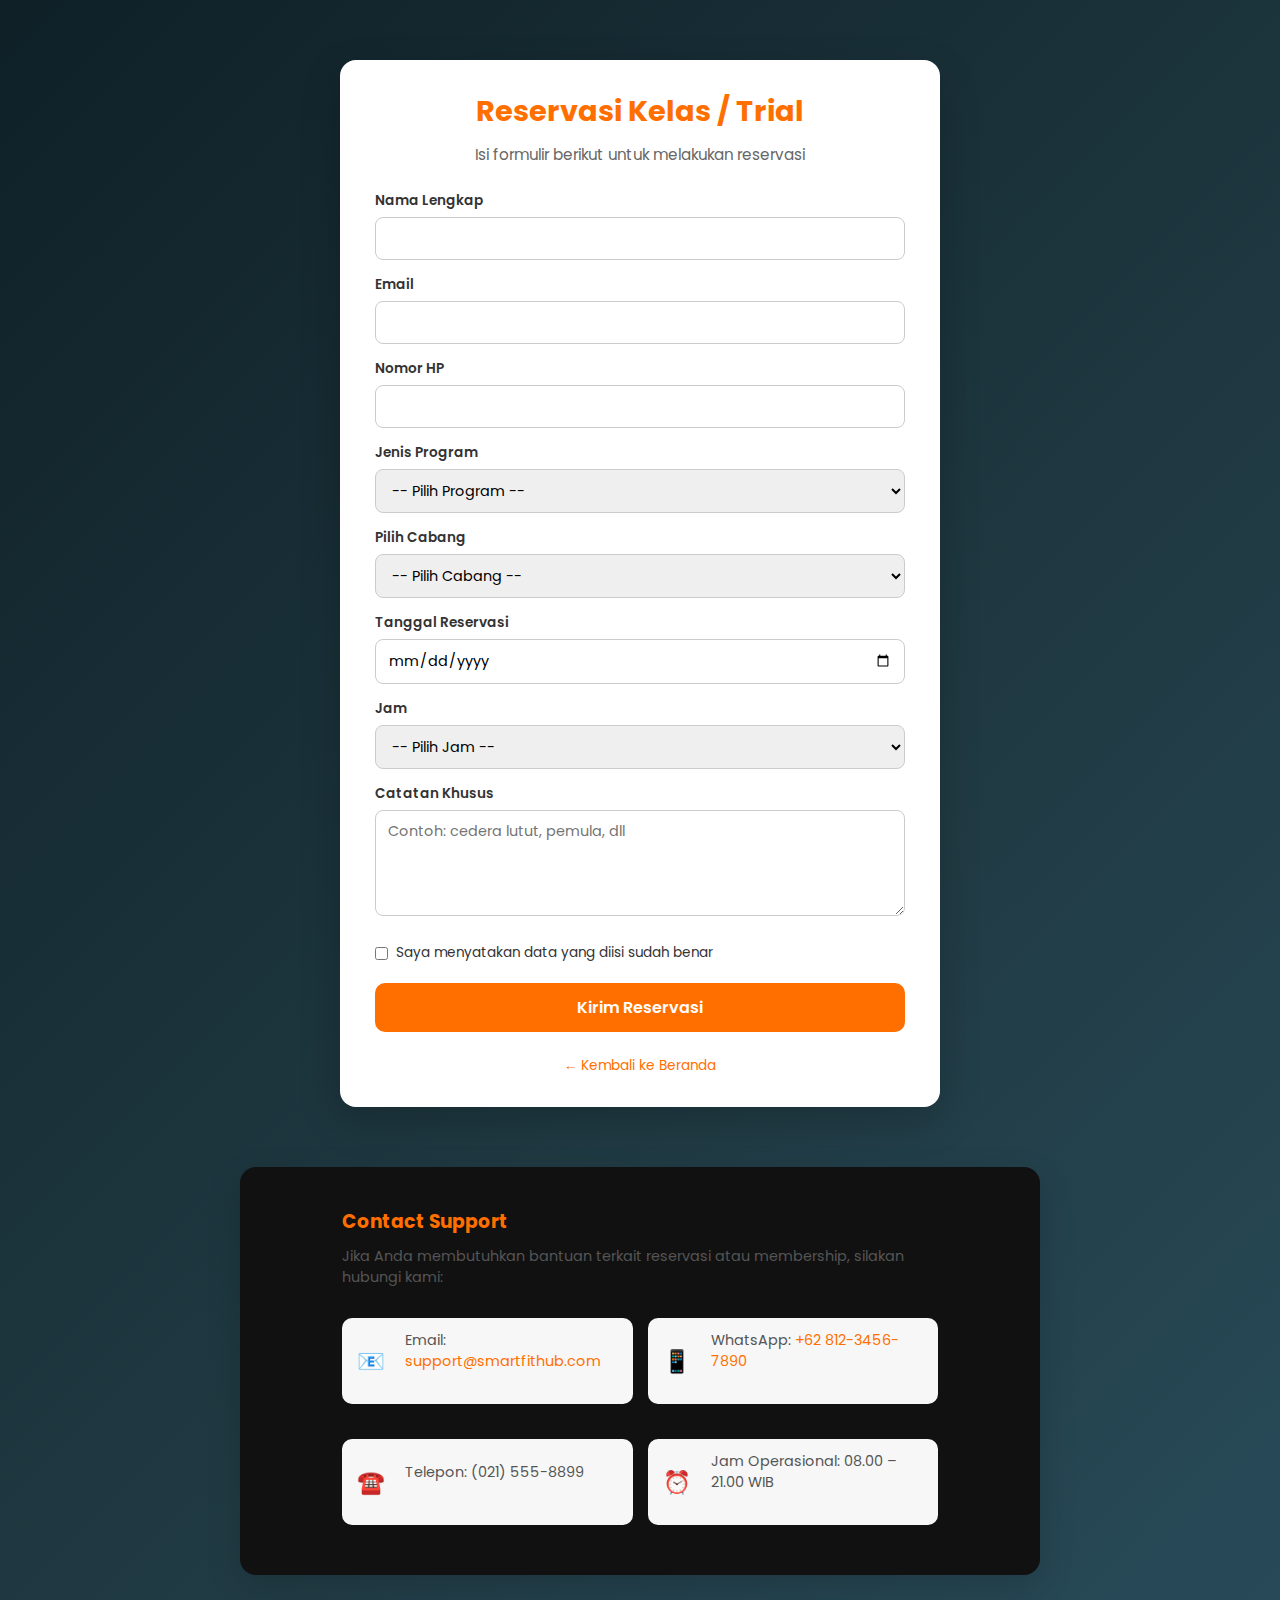
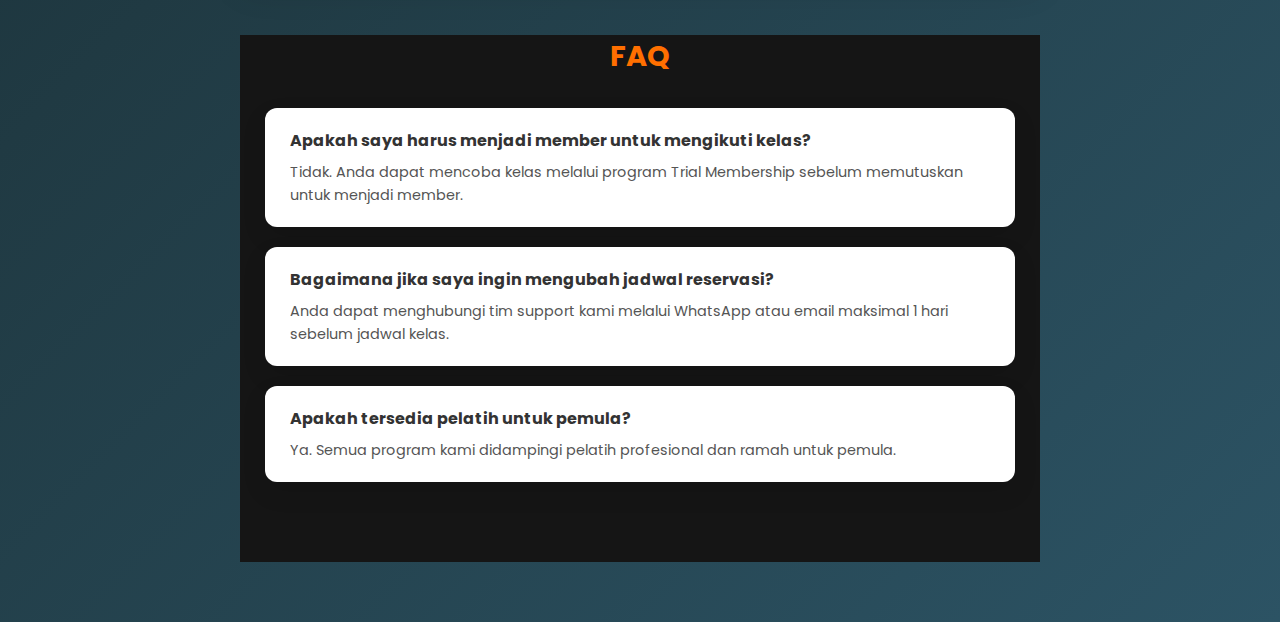
<file: reservation.html>
<!DOCTYPE html>
<html lang="id">
<head>
  <meta charset="UTF-8">
  <meta name="viewport" content="width=device-width, initial-scale=1.0">
  <title>Reservasi | SMARTFIT HUB</title>

  <!-- Google Font -->
  <link href="https://fonts.googleapis.com/css2?family=Poppins:wght@300;400;600&display=swap" rel="stylesheet">

  <!-- CSS -->
  <link rel="stylesheet" href="reservation.css">
</head>
<body>

  <div class="reservation-container">
    <h1>Reservasi Kelas / Trial</h1>
    <p>Isi formulir berikut untuk melakukan reservasi</p>

    <form action="#" method="post">

      <div class="form-group">
        <label for="nama">Nama Lengkap</label>
        <input type="text" id="nama" name="nama" required>
      </div>

      <div class="form-group">
        <label for="email">Email</label>
        <input type="email" id="email" name="email" required>
      </div>

      <div class="form-group">
        <label for="hp">Nomor HP</label>
        <input type="tel" id="hp" name="hp" required>
      </div>

      <!-- JENIS PROGRAM -->
      <div class="form-group">
        <label for="program">Jenis Program</label>
        <select id="program" name="program" required>
          <option value="">-- Pilih Program --</option>
          <option>Trial Membership</option>
          <option>Yoga</option>
          <option>HIIT Training</option>
          <option>Zumba</option>
          <option>Personal Training</option>
          <option>Body Transformation</option>
        </select>
      </div>

      <!-- PILIH CABANG -->
      <div class="form-group">
        <label for="cabang">Pilih Cabang</label>
        <select id="cabang" name="cabang" required>
          <option value="">-- Pilih Cabang --</option>
          <option>Jakarta</option>
          <option>Bandung</option>
        </select>
      </div>

      <div class="form-group">
        <label for="tanggal">Tanggal Reservasi</label>
        <input type="date" id="tanggal" name="tanggal" required>
      </div>

      <div class="form-group">
        <label for="jam">Jam</label>
        <select id="jam" name="jam" required>
          <option value="">-- Pilih Jam --</option>
          <option>06:00</option>
          <option>08:00</option>
          <option>10:00</option>
          <option>14:00</option>
          <option>16:00</option>
          <option>18:00</option>
          <option>20:00</option>
        </select>
      </div>

      <!-- CATATAN -->
      <div class="form-group">
        <label for="catatan">Catatan Khusus</label>
        <textarea id="catatan" name="catatan" rows="4" placeholder="Contoh: cedera lutut, pemula, dll"></textarea>
      </div>

      <!-- CHECKBOX KONFIRMASI -->
      <div class="form-check">
        <input type="checkbox" id="konfirmasi" required>
        <label for="konfirmasi">
          Saya menyatakan data yang diisi sudah benar
        </label>
      </div>

      <button type="submit" class="btn-submit">Kirim Reservasi</button>
    </form>

    <div class="back-link">
      <a href="index.html">← Kembali ke Beranda</a>
    </div>
  </div>

  
  <!-- CONTACT SUPPORT INFO -->
<section class="contact-support">
  <h3>Contact Support</h3>
  <p>Jika Anda membutuhkan bantuan terkait reservasi atau membership, silakan hubungi kami:</p>

  <div class="support-list">
    <div class="support-item">
      <span>📧</span>
      <p>Email: <a href="mailto:support@smartfithub.com">support@smartfithub.com</a></p>
    </div>

    <div class="support-item">
      <span>📱</span>
      <p>WhatsApp: <a href="https://wa.me/6281234567890">+62 812-3456-7890</a></p>
    </div>

    <div class="support-item">
      <span>☎️</span>
      <p>Telepon: (021) 555-8899</p>
    </div>

    <div class="support-item">
      <span>⏰</span>
      <p>Jam Operasional: 08.00 – 21.00 WIB</p>
    </div>
  </div>
</section>

  <!-- FAQ -->
<section class="faq">
  <h2>FAQ</h2>

  <div class="faq-item">
    <h4>Apakah saya harus menjadi member untuk mengikuti kelas?</h4>
    <p>
      Tidak. Anda dapat mencoba kelas melalui program Trial Membership sebelum
      memutuskan untuk menjadi member.
    </p>
  </div>

  <div class="faq-item">
    <h4>Bagaimana jika saya ingin mengubah jadwal reservasi?</h4>
    <p>
      Anda dapat menghubungi tim support kami melalui WhatsApp atau email
      maksimal 1 hari sebelum jadwal kelas.
    </p>
  </div>

  <div class="faq-item">
    <h4>Apakah tersedia pelatih untuk pemula?</h4>
    <p>
      Ya. Semua program kami didampingi pelatih profesional dan ramah
      untuk pemula.
    </p>
  </div>
</section>


</body>
</html>
</file>
<file: reservation.css>
/* RESET */
* {
  margin: 0;
  padding: 0;
  box-sizing: border-box;
  font-family: 'Poppins', sans-serif;
}

/* BODY */
body {
  background: linear-gradient(135deg, #0f2027, #203a43, #2c5364);
  color: #333;
  min-height: 100vh;
}

/* CONTAINER */
.reservation-container {
  max-width: 600px;
  background: #ffffff;
  margin: 60px auto;
  padding: 30px 35px;
  border-radius: 16px;
  box-shadow: 0 15px 40px rgba(0,0,0,0.2);
  text-align: center;
}

.reservation-container h1 {
  font-size: 1.8rem;
  color: #ff6f00;
  margin-bottom: 10px;
}

.reservation-container p {
  font-size: 0.95rem;
  color: #666;
  margin-bottom: 25px;
}

/* FORM */
.form-group {
  text-align: left;
  margin-bottom: 15px;
}

.form-group label {
  font-size: 0.85rem;
  font-weight: 600;
  display: block;
  margin-bottom: 6px;
}

.form-group input,
.form-group select,
.form-group textarea {
  width: 100%;
  padding: 10px 12px;
  border-radius: 8px;
  border: 1px solid #ccc;
  font-size: 0.9rem;
  transition: 0.3s;
}

.form-group input:focus,
.form-group select:focus,
.form-group textarea:focus {
  border-color: #ff6f00;
  outline: none;
  box-shadow: 0 0 0 2px rgba(255,111,0,0.2);
}

/* CHECKBOX */
.form-check {
  display: flex;
  align-items: center;
  margin: 20px 0;
  font-size: 0.85rem;
}

.form-check input {
  margin-right: 8px;
}

/* BUTTON */
.btn-submit {
  width: 100%;
  padding: 12px;
  border: none;
  border-radius: 10px;
  background: #ff6f00;
  color: #fff;
  font-size: 1rem;
  font-weight: 600;
  cursor: pointer;
  transition: 0.3s;
}

.btn-submit:hover {
  background: #e55f00;
  transform: translateY(-2px);
}

/* BACK LINK */
.back-link {
  margin-top: 20px;
}

.back-link a {
  text-decoration: none;
  color: #ff6f00;
  font-size: 0.85rem;
}

/* CONTACT SUPPORT */
.contact-support {
  max-width: 800px;
  margin: 60px auto;
  background: #ffffff;
  padding: 30px;
  border-radius: 16px;
  box-shadow: 0 12px 35px rgba(0,0,0,0.15);
}

.contact-support h3 {
  color: #ff6f00;
  margin-bottom: 10px;
}

.contact-support p {
  font-size: 0.9rem;
  margin-bottom: 20px;
  color: #555;
}

.support-list {
  display: grid;
  grid-template-columns: repeat(auto-fit, minmax(200px, 1fr));
  gap: 15px;
}

.support-item {
  display: flex;
  align-items: center;
  background: #f7f7f7;
  padding: 12px 15px;
  border-radius: 10px;
}

.support-item span {
  font-size: 1.4rem;
  margin-right: 10px;
}

.support-item a {
  color: #ff6f00;
  text-decoration: none;
}

/* FAQ */
.faq {
  max-width: 800px;
  margin: 60px auto;
  padding: 0 20px 60px;
}

.faq h2 {
  text-align: center;
  font-size: 1.8rem;
  color: #ff6f00;
  margin-bottom: 30px;
}

.faq-item {
  background: #ffffff;
  padding: 20px 25px;
  border-radius: 12px;
  margin-bottom: 15px;
  box-shadow: 0 10px 25px rgba(0,0,0,0.1);
}

.faq-item h4 {
  font-size: 1rem;
  margin-bottom: 8px;
  color: #333;
}

.faq-item p {
  font-size: 0.9rem;
  color: #555;
  line-height: 1.6;
}

/* RESPONSIVE */
@media (max-width: 600px) {
  .reservation-container {
    margin: 30px 15px;
    padding: 25px;
  }

  .contact-support,
  .faq {
    margin: 40px 15px;
  }
}


/* =======================
   CONTACT SUPPORT
======================= */
.contact-support {
  background: #111;
  padding: 40px 8%;
}

.support-item {
  display: flex;
  gap: 10px;
  margin: 10px 0;
}

/* =======================
   FAQ
======================= */
.faq {
  background: #151515;
}

.faq-item {
  max-width: 750px;
  margin: 20px auto;
  text-align: left;
}
</file>
